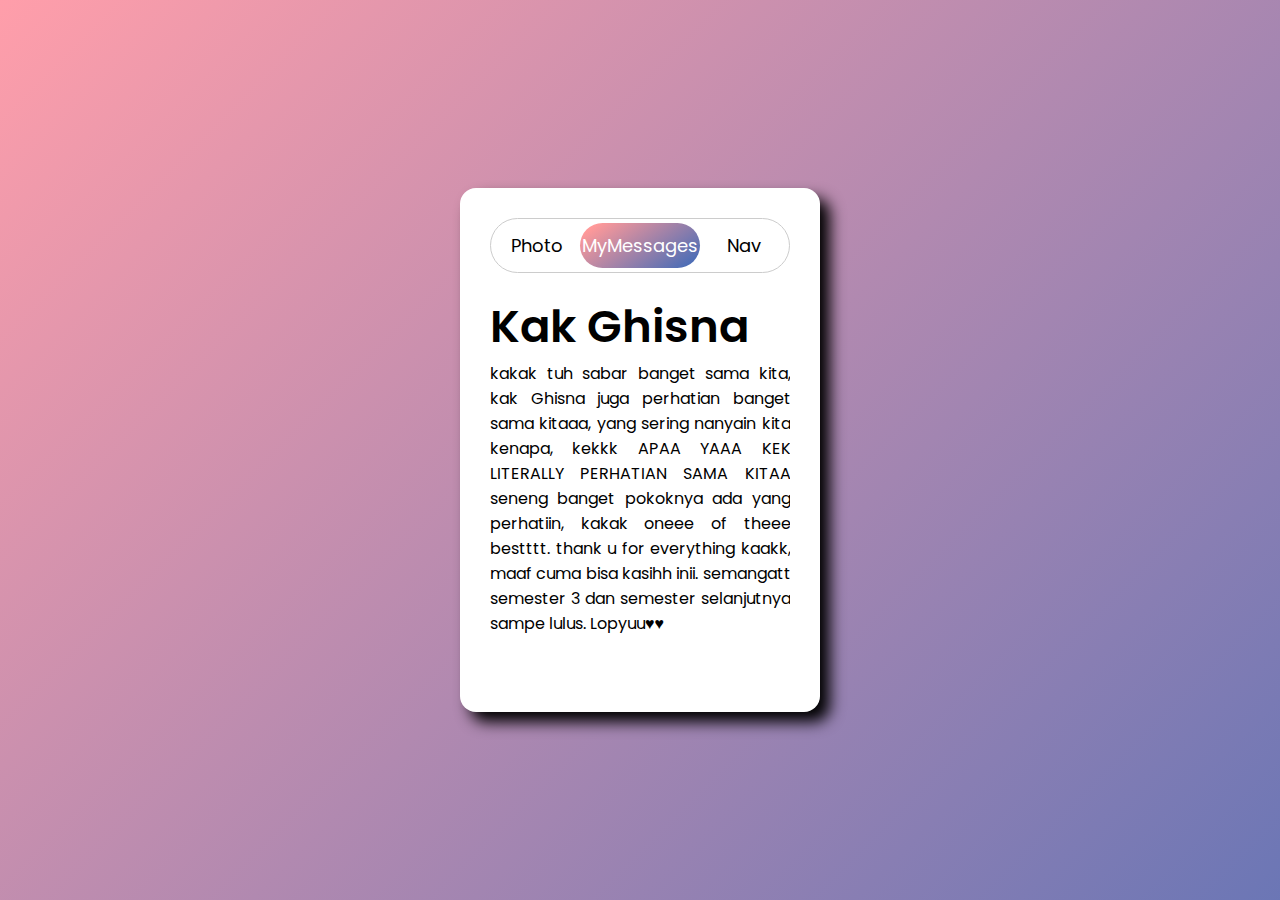
<file: ghisna.html>
<!DOCTYPE html>
<html lang="en">
<head>
    <meta charset="UTF-8">
    <meta name="viewport" content="width=device-width, initial-scale=1.0">
    <link rel="stylesheet" href="style.css">
    <link rel="preconnect" href="https://fonts.googleapis.com">
<link rel="preconnect" href="https://fonts.gstatic.com" crossorigin>
<link href="https://fonts.googleapis.com/css2?family=Paytone+One&family=Poppins:ital,wght@0,100;0,200;0,300;0,400;0,500;0,600;0,700;0,800;0,900;1,100;1,200;1,300;1,400;1,500;1,600;1,700;1,800;1,900&display=swap" rel="stylesheet">
    <title>Kak Ghisna</title>
</head>
<body>
    <div class="wrapper">
        <input type="radio" name="slider" id="tab-1">        
        <input type="radio" name="slider" id="tab-2" checked>
        <input type="radio" name="slider" id="tab-3">
        <header>
            <label for="tab-1" class="tab-1">Photo</label>
            <label for="tab-2" class="tab-2">MyMessages</label>
            <label for="tab-3" class="tab-3">Nav</label>
            <div class="slider"></div>
        </header>
        <div class="cards-area">
            <div class="cards">
            <div class="row row-1">
                <div class="desc">
                    <img src="img/ghisna.JPG" alt="">
                    <br>
                    <span>Kak Ghisna</span>
                </div>
            </div>
            <div class="row">
                <div class="desc">
                    <span>Kak Ghisna</span>
                    <p>kakak tuh sabar banget sama kita, kak Ghisna juga perhatian banget sama kitaaa, yang sering nanyain kita kenapa, kekkk APAA YAAA KEK LITERALLY PERHATIAN SAMA KITAA seneng banget pokoknya ada yang perhatiin, kakak oneee of theee bestttt. thank u for everything kaakk, maaf cuma bisa kasihh inii. semangatt semester 3 dan semester selanjutnya sampe lulus. Lopyuu&hearts;&hearts;</p>
                </div>
            </div>
            <div class="row">
                <div class="desc">
                <a href="index.html">
                    <button>BACK TO HOME</button>
                </a>
                </div>
            </div>
            </div>
        </div>
    </div>
</body>
</html>
</file>
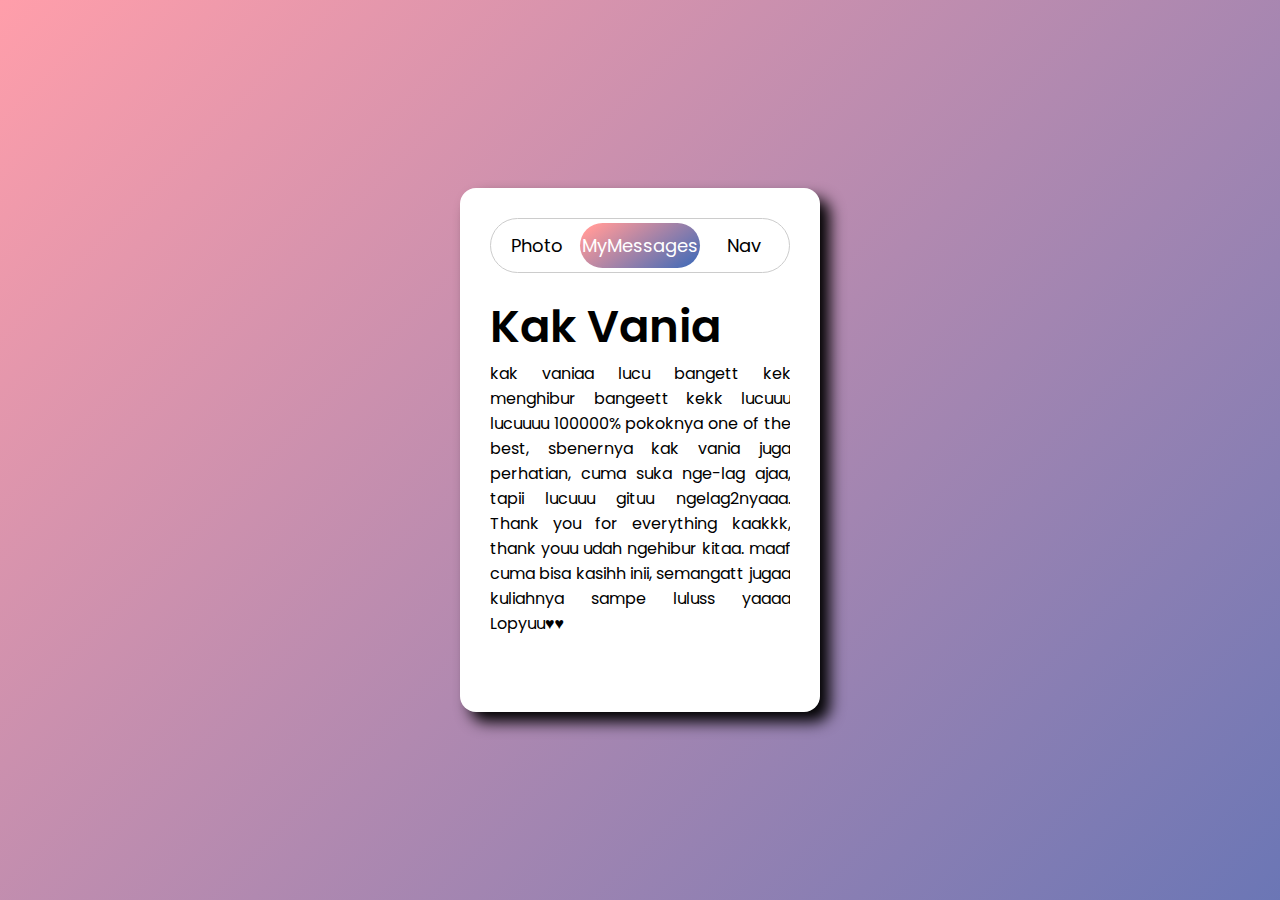
<file: vania.html>
<!DOCTYPE html>
<html lang="en">
<head>
    <meta charset="UTF-8">
    <meta name="viewport" content="width=device-width, initial-scale=1.0">
    <link rel="stylesheet" href="style.css">
    <link rel="preconnect" href="https://fonts.googleapis.com">
<link rel="preconnect" href="https://fonts.gstatic.com" crossorigin>
<link href="https://fonts.googleapis.com/css2?family=Paytone+One&family=Poppins:ital,wght@0,100;0,200;0,300;0,400;0,500;0,600;0,700;0,800;0,900;1,100;1,200;1,300;1,400;1,500;1,600;1,700;1,800;1,900&display=swap" rel="stylesheet">
    <title>Kak Vania</title>
</head>
<body>
    <div class="wrapper">
        <input type="radio" name="slider" id="tab-1">        
        <input type="radio" name="slider" id="tab-2" checked>
        <input type="radio" name="slider" id="tab-3">
        <header>
            <label for="tab-1" class="tab-1">Photo</label>
            <label for="tab-2" class="tab-2">MyMessages</label>
            <label for="tab-3" class="tab-3">Nav</label>
            <div class="slider"></div>
        </header>
        <div class="cards-area">
            <div class="cards">
            <div class="row row-1">
                <div class="desc">
                    <img src="img/vania.JPG" alt="">
                    <br>
                    <span>Kak Vania</span>
                </div>
            </div>
            <div class="row">
                <div class="desc">
                    <span>Kak Vania</span>
                    <p>kak vaniaa lucu bangett kek menghibur bangeett kekk lucuuu lucuuuu 100000% pokoknya one of the best, sbenernya kak vania juga perhatian, cuma suka nge-lag ajaa, tapii lucuuu gituu ngelag2nyaaa. Thank you for everything kaakkk, thank youu udah ngehibur kitaa. maaf cuma bisa kasihh inii, semangatt jugaa kuliahnya sampe luluss yaaaa Lopyuu&hearts;&hearts;</p>
                </div>
            </div>
            <div class="row">
                <div class="desc">
                <a href="index.html">
                    <button>BACK TO HOME</button>
                </a>
                </div>
            </div>
            </div>
        </div>
    </div>
</body>
</html>
</file>
<file: style.css>
*{
    margin: 0;
    padding: 0;
    box-sizing: border-box;
}
body{
	background: linear-gradient(-45deg, #ff9999, #FF9EAA, #3a69b9, #FF9EAA);
	background-size: 400% 400%;
	animation: gradient 5s ease infinite;
	height: 100vh;
font-family: 'Paytone One', sans-serif;
font-family: 'Poppins', sans-serif;
    display: flex;
    align-items: center;
    justify-content: center;
    min-height: 100vh;
  }
  @keyframes gradient {
	0% {
		background-position: 0% 50%;
	}
	50% {
		background-position: 100% 50%;
	}
	100% {
		background-position: 0% 50%;
	}
}

.wrapper{
    width: 360px;
    background: #fff;
    padding: 30px;
    border-radius: 16px;
    box-shadow: 10px 10px 15px ;
  }

.desc{
	    font-family: 'Poppins' sans-serif;
}

.wrapper header{
    display: flex;
    height: 55px;
    position: relative;
    align-items: center;
    border: 1px solid #ccc;
    border-radius: 30px;
}

header label{
    height: 100%;
    width: 100%;
    z-index: 2;
    display: flex;
    font-size: 18px;
    cursor: pointer;
    align-items: center;
    justify-content: center;
}

header label:nth-child(2){
    width: 40%;
}

#tab-1:checked ~header .tab-1,
#tab-2:checked ~header .tab-2,
#tab-3:checked ~header .tab-3{
    color: #fff;
}

header .slider{
    position: absolute;
    height: 85%;
    border-radius: inherit;
    transform: translateX(-50%);
    background: linear-gradient(145deg, #ff9999 10%, #3a69b9 100%);
    transition: all 0.3s ease;
}
img{
    width: 7em;
    height: auto;
    display: block;
    margin-left: auto;
    margin-right: auto;
    border-radius: 10px;
}

#tab-1:checked ~ header .slider{
    left: 0%;
    width: 90px;
    transform: translateX(5%);
}
#tab-2:checked ~ header .slider{
    left: 50%;
    width: 120px;
    transform: translateX(-50%);
}
#tab-3:checked ~ header .slider{
    left: 100%;
    width: 95px;
    transform: translateX(-105%);
}

.wrapper input[type="radio"]{
    display: none;
}

.cards-area{
        overflow: hidden;
}
.cards-area .cards{
    width: 300%;
    display: flex;
}
.cards .row{
    width: 33.4%;
}
.cards .row-1{
    transition: all 0.3s ease;
}
#tab-1:checked ~ .cards-area .cards .row-1{
margin-left: 0%;
}
#tab-2:checked ~ .cards-area .cards .row-1{
margin-left: -33.4%;
}
#tab-3:checked ~ .cards-area .cards .row-1{
margin-left: -66.8%;
}
.row .desc{
    margin: 20px 0;
    text-align: justify;
    padding-bottom: 25px;
    border-bottom: 1px solid #fff;
}

.desc span{
    margin-left: auto;
    margin-right: auto;
    font-size: 45px;
    font-weight: 600;
}
button{
    align-items: center;
    text-align: center;
    border: none;
    font-weight: 600;
    font: 'poppins';
    background: linear-gradient(145deg, #ff9999 10%, #3a69b9 100%);
    color: #fff;
    padding: 30px 30px;
    border-radius: 80px;
}
</file>
